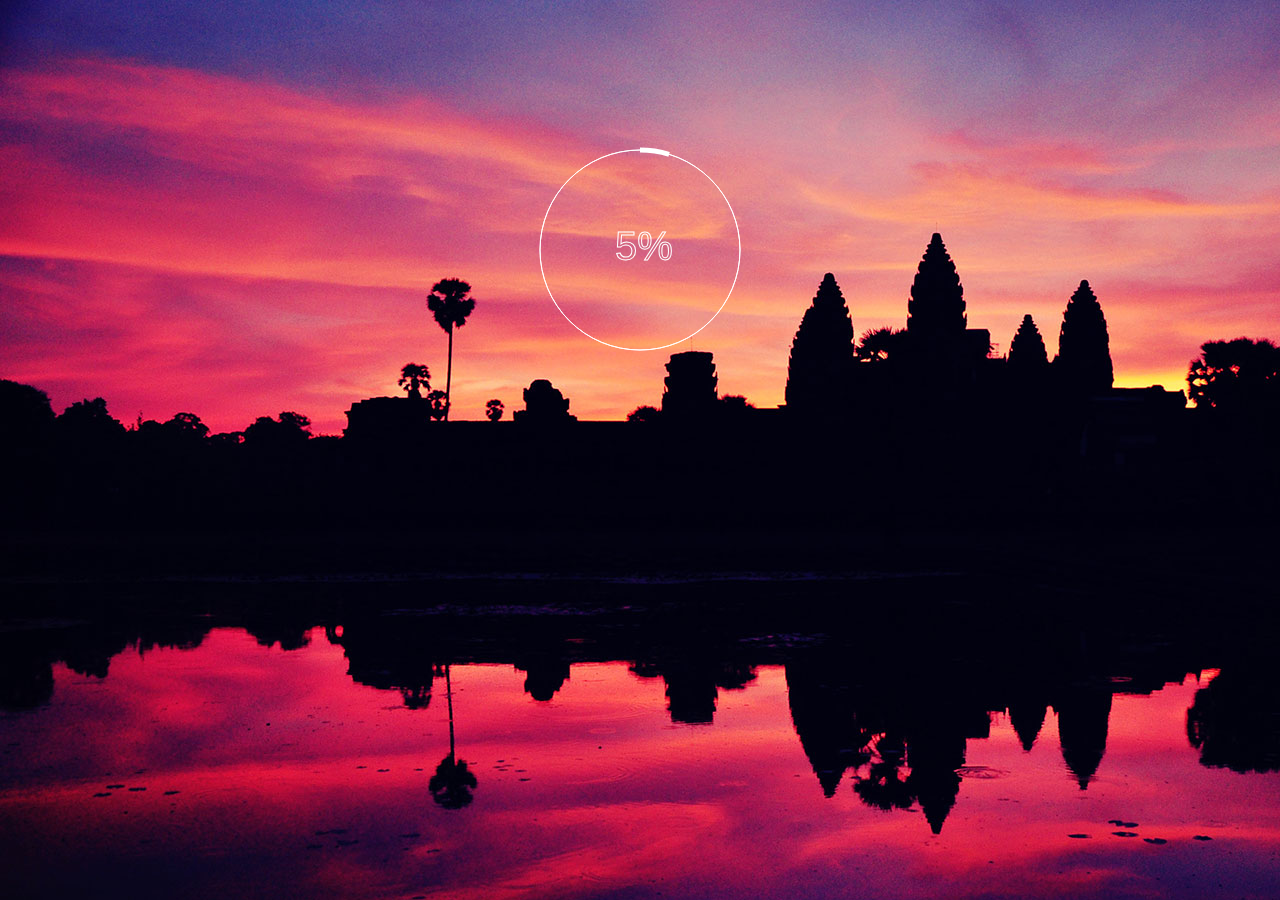
<file: canvas首页导航/index.html>
<!DOCTYPE html>
<html>
<head>
	<meta charset="UTF-8">
	<title></title>
	<link rel="stylesheet" type="text/css" href="css/reset.css"/>
	<link rel="stylesheet" type="text/css" href="css/index.css"/>
	
</head>
<body>
	<section id="load">
		<img src="img/118.jpg" alt="bg" />
		<canvas id="canvas_load" width="300" height="500"></canvas>
	</section>
	<section id="wrap">
		<header class="r">
			<div class='menu'>
				<i></i>
				<i></i>
				<i></i>
			</div>
		</header>
		<div class="nav">
			<ul>
				<li>
					<h3>home</h3>
					<a href="#">
						<img src="img/17.jpg" alt="" />
						
					</a>
					<h4>首 页</h4>
				</li>
				<li>
					<h3>home</h3>
					<a href="#">
						<img src="img/17.jpg" alt="" />
						
					</a>
					<h4>首页</h4>
				</li>
				<li>
					<h3>home</h3>
					<a href="#">
						<img src="img/17.jpg" alt="" />
						
					</a>
					<h4>首页</h4>
				</li>
				<li>
					<h3>home</h3>
					<a href="#">
						<img src="img/17.jpg" alt="" />
						
					</a>
					<h4>首页</h4>
				</li>
				<li>
					<h3>home</h3>
					<a href="#">
						<img src="img/17.jpg" alt="" />
						
					</a>
					<h4>首页</h4>
				</li>
			</ul>
		</div>
		<div class="area">
			<div class="canvas_area">
				<canvas id="canvas"></canvas>
			</div>
			<div id= "btn_area">
				<a href="#" title="topics"><span></span></a>
				<a href="#" title="contact"><span></span></a>
				<a href="#" title="jopics"><span></span></a>
				<a href="#" title="home" id="home"><i></i><span></span></a>
				<a href="#" title="learn" id="learn"><i></i><span></span></a>
			</div>
			<div class="dateTime">
				<div class="clearfix">
					<div><img src="img/num0.png" alt="" class="time"/></div>
					<div><img src="img/num0.png" alt="" class="time"/></div>
					<div><img src="img/num10.png" alt="" /></div>
					<div><img src="img/num0.png" alt="" class="time"/></div>
					<div><img src="img/num0.png" alt="" class="time"/></div>
					<div><img src="img/num10.png" alt="" /></div>
					<div><img src="img/num0.png" alt="" class="time"/></div>
					<div><img src="img/num0.png" alt="" class="time"/></div>
				</div>
			</div>
		</div>
		
	</section>
</body>
<script src="index.js"></script>
<script>
	var wrap= document.getElementById('wrap');
		var div_r= wrap.children[0];
		var menu=div_r.querySelector('.menu');
		var nav = wrap.children[1];
		var flag= false;
		menu.onclick= function(){
			div_r.className+=' act';
			nav.style.display='block';
			if(flag){
				div_r.className='r';
				var lis = nav.getElementsByTagName('li');
				for(var i=0;i<lis.length;i++){
					lis[i].style.top="-600px";
				}
				nav.style.display='none';
				
			}else{
				setTimeout(function(){
					var lis = nav.getElementsByTagName('li');
					for(var i=0;i<lis.length;i++){
						lis[i].style.top=0;
					}
				},20);
			}
			flag=!flag;
		}
		
		var dateTime = document.querySelector('.dateTime');
	
		getTime();
		setInterval(function(){
			getTime();
		},1000)
		function getTime(){
			var t = new Date();
			var times= dateTime.querySelectorAll('.time');
			var hou= t.getHours(),
				minutes = t.getMinutes(),
				sec = t.getSeconds();
			var str = toDB(hou).toString() + toDB(minutes).toString() + toDB(sec).toString();
			console.log(str);
			for(var i=0;i<times.length;i++){
				times[i].src="img/num"+str[i]+".png";
			}
		}
		function toDB(x){
			return x<10?'0'+x:''+x;
		}
</script>
</html>
</file>
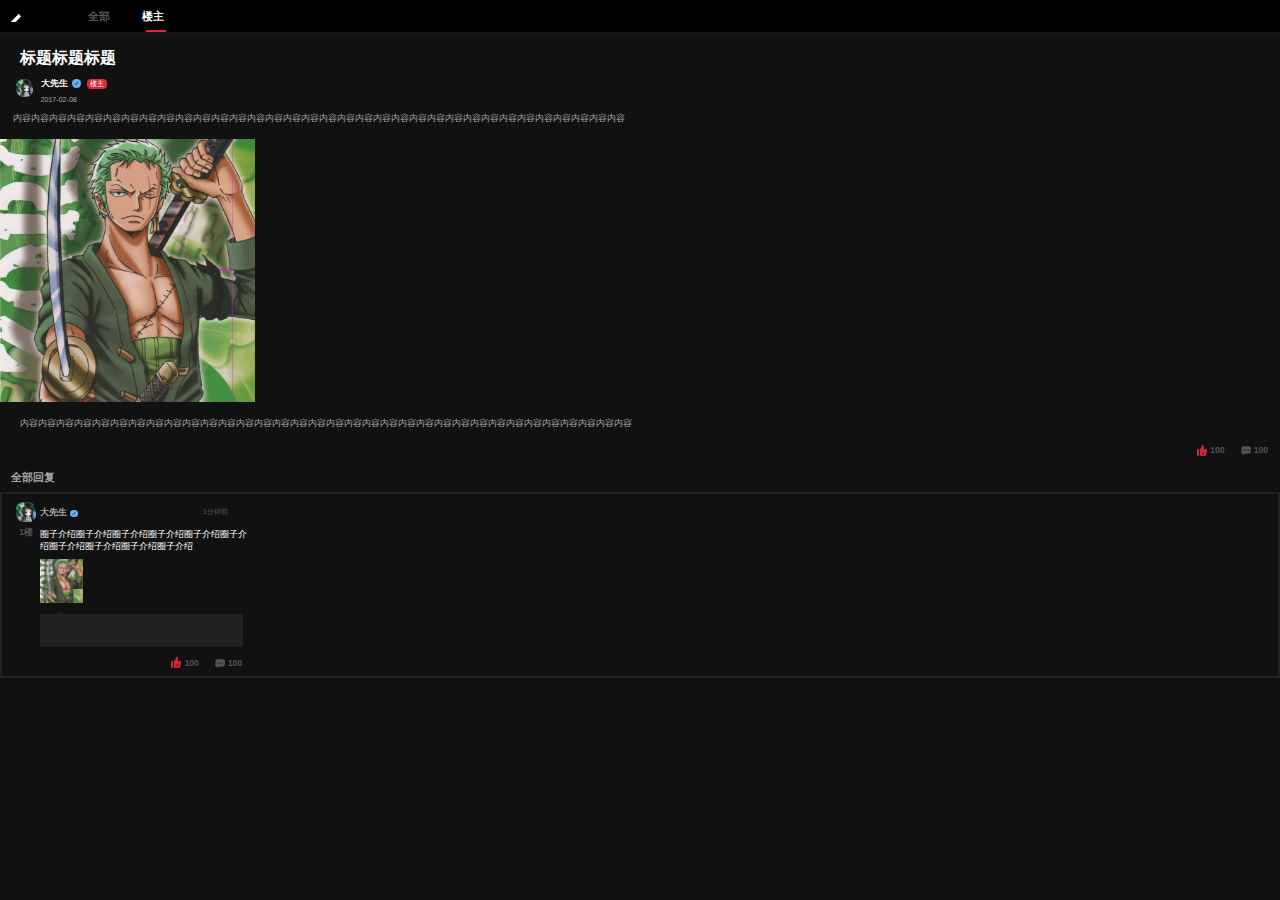
<file: H5-移动端/index.html>
<!DOCTYPE html>
<html>
<head>
	<meta charset="utf-8" />
	<meta name="viewport" content="width=device-width,user-scalable=no"/>	
	<title></title>
	<link rel="stylesheet" type="text/css" href="css/reset.css"/>
	<link rel="stylesheet" type="text/css" href="css/index.css"/>
	<script>
		(function(){
			window.onresize = function(){
				var html = document.documentElement;
				var hWidth = html.getBoundingClientRect().width;
				html.style.fontSize = hWidth/16 +'px';
			}
			
			//720px--> 1rem =45px;
		})()
	</script>
</head>
<body>
	<header id="header">
		<span id="btn"></span>
		<div class="til">
			<h2 class="all">全部<i ></i></h2>
			<h2>楼主<i class="active"></i></h2>
		</div>	
	</header>
	<section id="title">
		<h2>标题标题标题</h2>
	</section>
	<section id="wrap">
		<div class="person">
			<img src="img/pro.jpg"/>
			<div class="info">
				<div>
					<h4>大先生</h4>
					<span class="gender">♂</span>
					<span class="level">楼主</span>
				</div>
				<time>2017-02-08</time>
			</div>
		</div>
		<p class="txt_1">
			内容内容内容内容内容内容内容内容内容内容内容内容内容内容内容内容内容内容内容内容内容内容内容内容内容内容内容内容内容内容内容内容内容内容
		</p>
		<div class="pic">
			<img src="img/j1.jpg"/>
		</div>
		<p class="txt_2">
			内容内容内容内容内容内容内容内容内容内容内容内容内容内容内容内容内容内容内容内容内容内容内容内容内容内容内容内容内容内容内容内容内容内容
		</p>
		<div class="zan_mes">
			<div class="zan">
				<span></span>
				<strong>100</strong>
			</div>
			<div class="mes">
				<span></span>
				<strong>100</strong>
			</div>
		</div>
	</section>
	<section id="message">
		<h2>全部回复</h2>
		<ul>
			<li>
				<div class="left">
					<img src="img/pro.jpg"/>
					<h4>1楼</h4>
				</div>
				<div class="right">
					<div class="right_por">
						<h4>大先生</h4>
						<span class="gender">♂</span>
						<i>1分钟前</i>
					</div>
					<p>圈子介绍圈子介绍圈子介绍圈子介绍圈子介绍圈子介绍圈子介绍圈子介绍圈子介绍圈子介绍</p>
					<img src="img/j1.jpg"/>
					<div class="mess_input">
						<span class="inp"></span>
						<input type="text" name="" class="texts" />
					</div>
					<div class="zan_mes">
						<div class="zan">
							<span></span>
							<strong>100</strong>
						</div>
						<div class="mes">
							<span></span>
							<strong>100</strong>
						</div>
					</div>
				</div>
			</li>
		</ul>
	</section>
</body>
</html>
</file>
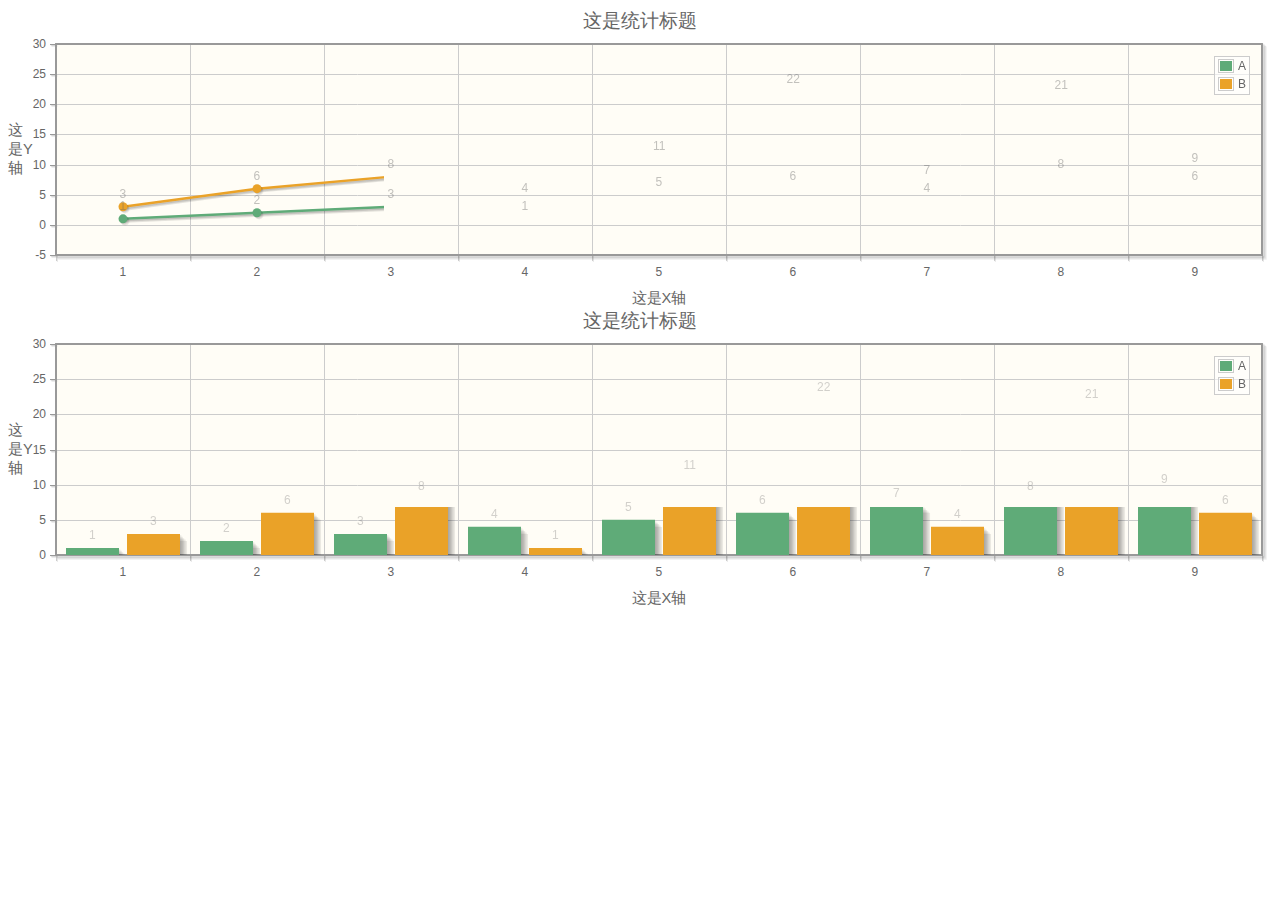
<file: html5-line-and-column-chart/index.html>
<!DOCTYPE html PUBLIC "-//W3C//DTD XHTML 1.0 Transitional//EN" "http://www.w3.org/TR/xhtml1/DTD/xhtml1-transitional.dtd">
<html xmlns="http://www.w3.org/1999/xhtml">
<head>
<meta http-equiv="Content-Type" content="text/html; charset=UTF-8">
<meta http-equiv="X-UA-Compatible" content="IE=edge">
<title>HTML5 Canvas折线图表和柱形图表DEMO演示</title>

<script type="text/javascript" src="jQuery.js"></script>
<script type="text/javascript" src="jqplot.js"></script>


</head>
<body>

	<div id="chart1"></div>

<div style="text-align:center;clear:both;">

</div>

	<div id="chart2"></div>

	<script type="text/javascript">

	var data = [[1,2,3,4,5,6,7,8,9],[3,6,8,1,11,22,4,21,6]];
	var data_max = 30; //Y轴最大刻度
	var line_title = ["A","B"]; //曲线名称
	var y_label = "这是Y轴"; //Y轴标题
	var x_label = "这是X轴"; //X轴标题
	var x = [1,2,3,4,5,6,7,8,9]; //定义X轴刻度值
	var title = "这是标题"; //统计图标标题
	j.jqplot.diagram.base("chart1", data, line_title, "这是统计标题", x, x_label, y_label, data_max, 1);
	j.jqplot.diagram.base("chart2", data, line_title, "这是统计标题", x, x_label, y_label, data_max, 2);

</script>
</body>
</html>
</file>
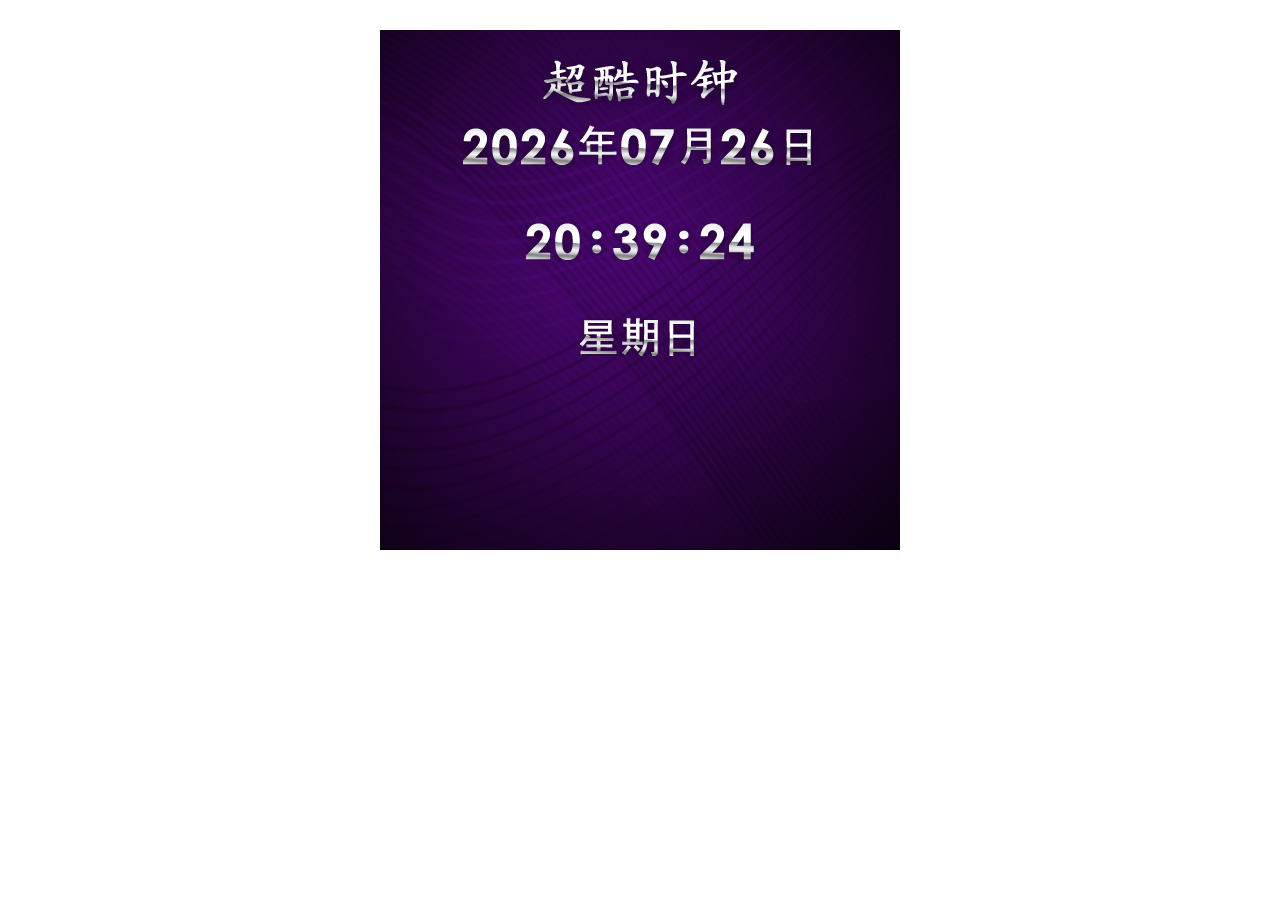
<file: 时钟/index.html>
<!DOCTYPE html>
<html>
	<head>
		<meta charset="UTF-8">
		<title></title>
		<style type="text/css">
			body{
				margin: 0;
			}
			ul,li{
				margin: 0;
				padding: 0;
				list-style: none;
			}
			.clearFix{
				content: "";
				display: block;
				clear: both;
			}
			#wrap {
				width: 500px;
				height: 500px;
				margin: 30px auto;
				background: url(images/bg.png) no-repeat;
				padding: 10px;
			}
			#box{
				width: 500px;
				height: 500px;
				text-align: center;
				
			}
			#title{
				display: block;
				margin: 20px auto;
			}
		</style>
	</head>
	<body>
		<section id="wrap">
			<div id="box">
				<img src="images/title.png" id="title"/>
				<img src="images/0.png" class="time"/>
				<img src="images/0.png" class="time"/>
				<img src="images/0.png" class="time"/>
				<img src="images/0.png" class="time"/>
				<img src="images/year.png" />
				<img src="images/0.png" class="time"/>
				<img src="images/9.png" class="time"/>
				<img src="images/month.png" />
				<img src="images/2.png" class="time"/>
				<img src="images/9.png" class="time"/>
				<img src="images/seven.png" />
				<br />
				<br />
				<br />
				<br />
				<img src="images/1.png" class="time"/>
				<img src="images/5.png" class="time"/>
				<img src="images/sign.png" />
				<img src="images/2.png" class="time"/>
				<img src="images/9.png" class="time"/>
				<img src="images/sign.png" />
				<img src="images/0.png" class="time"/>
				<img src="images/0.png" class="time"/>
				<br />
				<br />
				<br />
				<br />
				<img src="images/week.png" />
				<img src="images/one.png" class="time" />
			</div>
		</section>
	</body>
	<script type="text/javascript">
		getDate1();
		setInterval(getDate1,1000);
		function getDate1(){
			var date = new Date();
			var year= date.getFullYear().toString();
			var month= toDB(date.getMonth()+1);
			var date1=toDB(date.getDate());
			var hours= toDB(date.getHours());
			var minutes=toDB(date.getMinutes());
			var seconds=toDB(date.getSeconds());
			var day=date.getDay();
			var week=['seven','one','two','three','four','five','six'];
			var imgs=document.getElementsByClassName('time');
			var str=year+month+date1+hours+minutes+seconds;
			imgs[imgs.length-1].src='images/'+week[day]+'.png';
			for(var i=0;i<imgs.length-1;i++){
				imgs[i].src='images/'+str.charAt(i)+'.png';
			}
		}
		function toDB(x){
			return x<10?'0'+x:''+x;
		}
	</script>
</html>
</file>
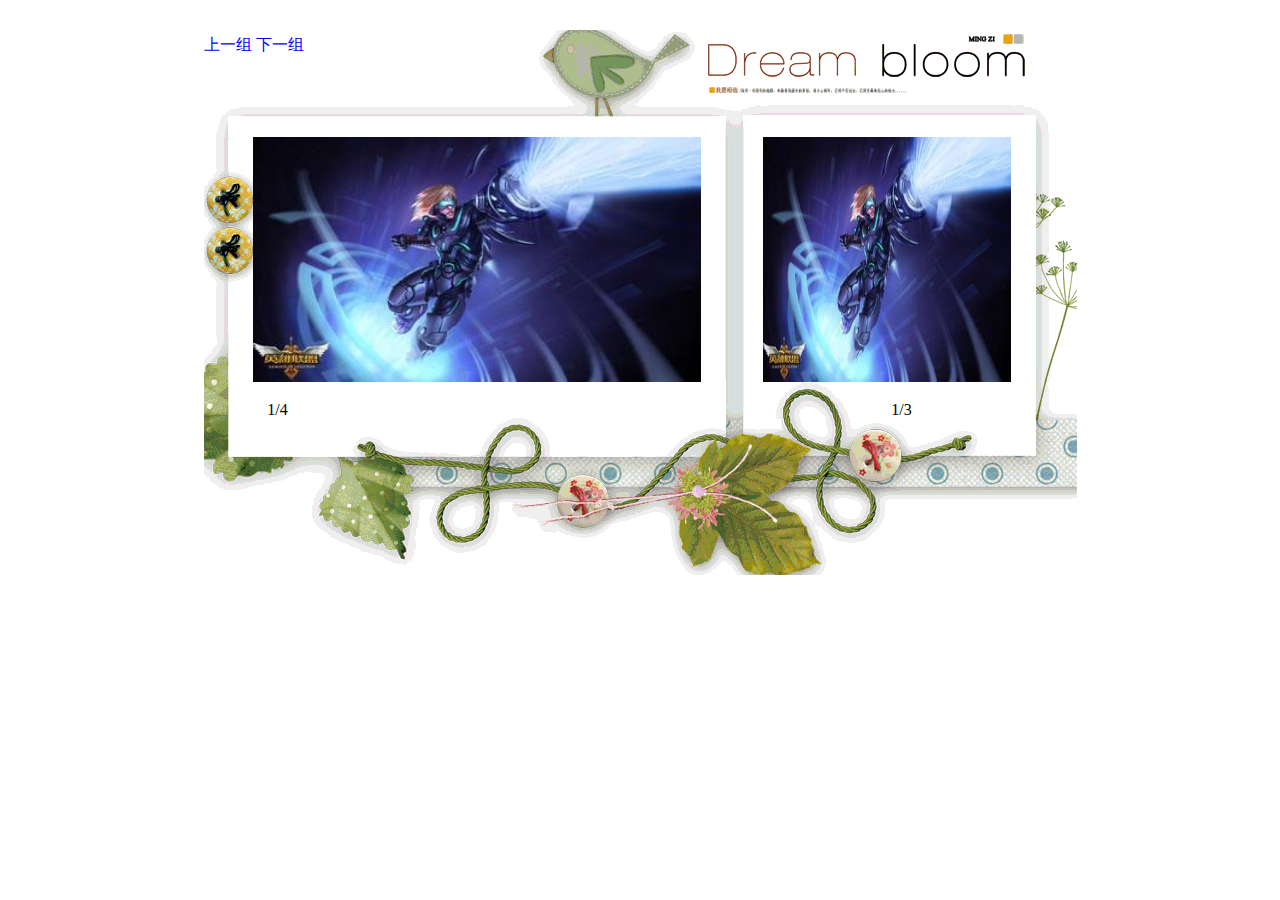
<file: 相框/index.html>
<!DOCTYPE html>
<html>
	<head>
		<meta charset="UTF-8">
		<title></title>
		<style>
			body{
				margin: 0;
				font: 16px/30px "微软雅黑";
				color: #000;
			}
			a{
				text-decoration: none;
				
			}
			#wrap{
				position: relative;
				width: 873px;
				height: 545px;
				background: url(img/bg.gif);
				margin: 30px auto;
			}
			#leftPic{
				position: absolute;
				top:107px;
				left: 49px;
				width: 448px;
				height: 245px;
			}
			
			#rightPic{
				position: absolute;
				top:107px;
				left: 559px;
				width: 248px;
				height: 245px;
			}
			
			span{
				width: 50px;
				height: 30px;
				text-align: center;
			}
			#leftNum{
				position: absolute;
				bottom: 150px;
				left: 49px;
			}
			#rightNum{
				position: absolute;
				bottom: 150px;
				right: 150px;
			}
		</style>
		<script type="text/javascript">
			window.onload= function(){
				var wrap=document.getElementById('wrap');
				var btns=document.getElementsByTagName('a');
				var leftPic=document.getElementById('leftPic');
				var rightPic=document.getElementById('rightPic');
				var leftNum=document.getElementById('leftNum');
				var rightNum=document.getElementById('rightNum');
				var picsL=['img/1.jpg','img/2.jpg','img/3.jpg','img/4.jpg'];
				var picsR=['img/1.jpg','img/2.jpg','img/3.jpg'];
				var i=0;
				var j=0;
				init();
				//初始化
				function init(){
					leftPic.src=picsL[i];
					leftNum.innerHTML=(i+1)+'/'+picsL.length;
					rightPic.src=picsR[j];
					rightNum.innerHTML=(j+1)+'/'+picsR.length;	
				}
				//左边图片单张切换
				function toLeft(){
					i++;
					if(i>picsL.length-1){
						i=0;
					}
					init();
				}
				function toLeftL(){
					i--;
					if(i<0){
						i=picsL.length-1;
					}
					init();
				}
				//右边图片单张切换
				function toRight(){
					j++;
					if(j>picsR.length-1){
						j=0;
					}
					init();
				}
				function toRightR(){
					j--;
					if(j<0){
						j=picsR.length-1;
					}
					init();
				}
				leftPic.onclick=toLeft;
				rightPic.onclick=toRight;
				btns[1].onclick=function(){
					toLeft();
					toRight();
					init();
				};
				btns[0].onclick =function(){
					toLeftL();
					toRightR();
					init();
				};
			};
		</script>
	</head>
	<body>
		<div id="wrap">
			<a href="javascript:;">上一组</a>
			<a href="javascript:;">下一组</a>
			<img src="" id="leftPic">
			<span id="leftNum"></span>
			<img src="img/1.jpg" id="rightPic">
			<span id="rightNum"></span>
			
		</div>
	</body>
</html>
</file>
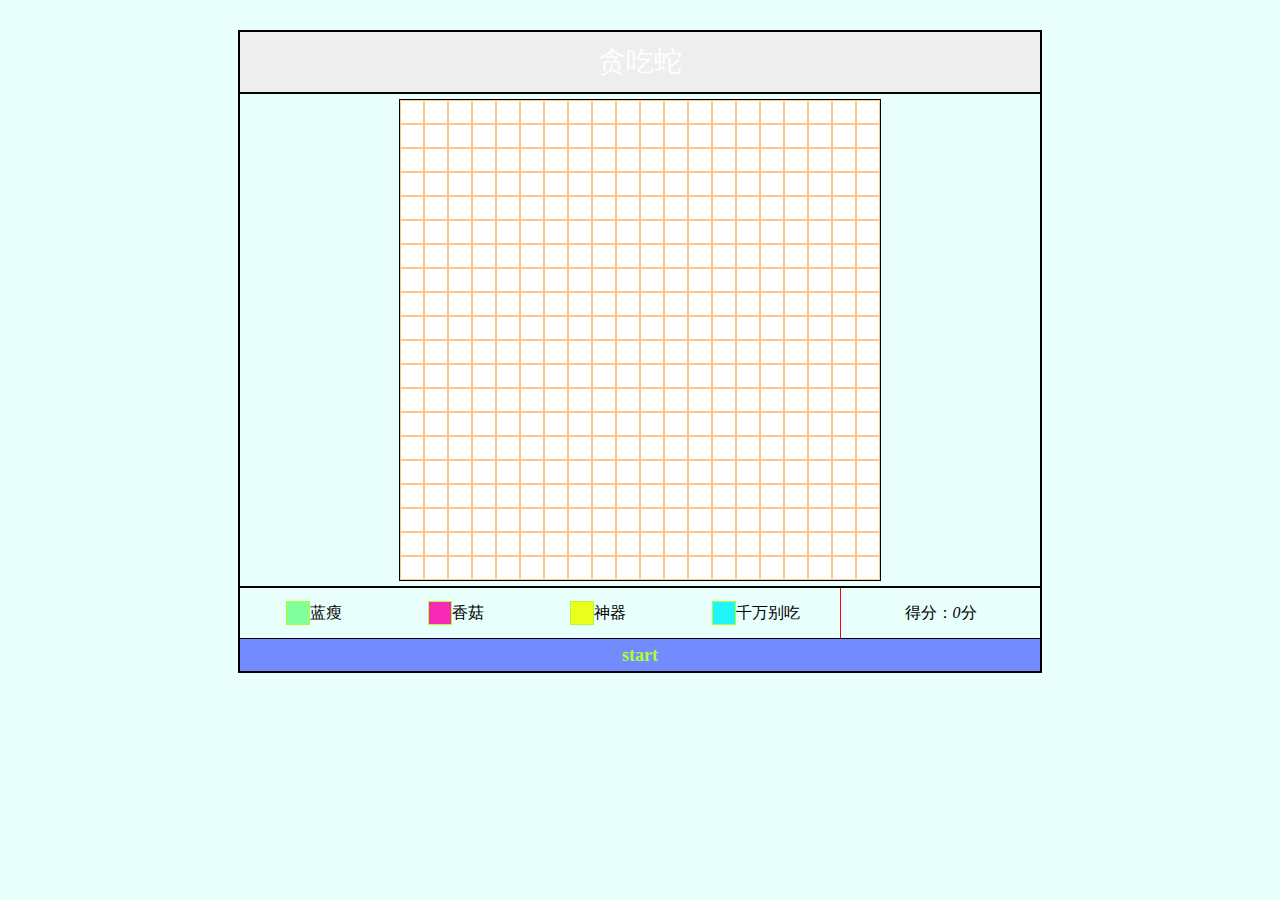
<file: 贪吃蛇/index.html>
<!DOCTYPE html>
<html>
	<head>
		<meta charset="utf-8" />
		<title></title>
		<style type="text/css">
			body{
				margin: 0;
				font:16px/30px "微软雅黑";
				background: #e8fffb;
			}
			h2{
				margin: 0;
			}
			#snake{
				margin: 30px auto;
				width: 800px;
				border: 2px solid #000;
			}
			#info{
				height: 60px;
				border-bottom: 2px solid #000;
				background: #eee;
			}
			#info h2{
				text-align: center;
				font: 28px/60px "微软雅黑";
				color: #fefefe;
			}
			#map{
				padding: 5px 0;
				border-bottom: 2px solid #000;
			}
			#map table{
				margin: 0 auto;
				border: 1px solid #000;
			}
			#map table td{
				background: #fff;
				width: 22px;
				height: 22px;
				border: 1px solid #fec489;
			}
			
			#map table td.snake{
				background: #728cff;
			}
			#map table td.food{
				background: #81ff9c;
			}
			#map table td.block{
				background: #f72ab5;
			}
			#map table td.skate{
				background: #ebff1d;
			}
			#map table td.break{
				background: #20f5fb;
			}
			
			#help{
				height: 50px;
				display: flex;
			}
			.left{
				width: 75%;
				display: flex;
				border-right: 1px solid red;
				justify-content: space-around;
				align-items: center;
			}
			.right{
				flex: 1;
				display: flex;
				justify-content: space-around;
				align-items: center;
			}
			.left div{
				height: 50px;
				display: flex;
				align-items: center;
			}
			.left div span{
				width: 22px;
				height: 22px;
				display: inline-block;
				border: 1px solid greenyellow;
				background: blue;
				margin-left: 5px;
			}
			input{
				width: 100%;
				background: #728CFF;
				font: bold 18px/30px "微软雅黑";
				color: #ADFF2F;
				border: none;
				border-top:  1px solid #000;
				display: block;
			}
		</style>
	</head>
	<body>
		<div id="snake">
			<header id="info">
				<h2>贪吃蛇</h2>
			</header>
			<section id="map">
				
			</section>
			<footer id="help">
				<div class="left">
					<div><span></span>蓝瘦</div>
					<div><span></span>香菇</div>
					<div><span></span>神器</div>
					<div><span></span>千万别吃</div>
				</div>
				<div class="right">
					<span>得分：<i id="score">0</i>分</span>
				</div>
			</footer>
			<input type="button" name="start" id="start" value="start" />
		</div>
		<script type="text/javascript">
			(function(){
				var colors=['#81ff9c','#f72ab5','#ebff1d','#20f5fb'];
				var spans= document.querySelectorAll('.left span');
				//spans=[...spans];//把类数组转换为数组；
				spans=Array.from(spans);
				spans.forEach((item,i)=>{
					item.style.background=colors[i];
				});
			})()
		</script>
		<script src="js/snake.js" type="text/javascript" charset="utf-8"></script>
	</body>
</html>
</file>
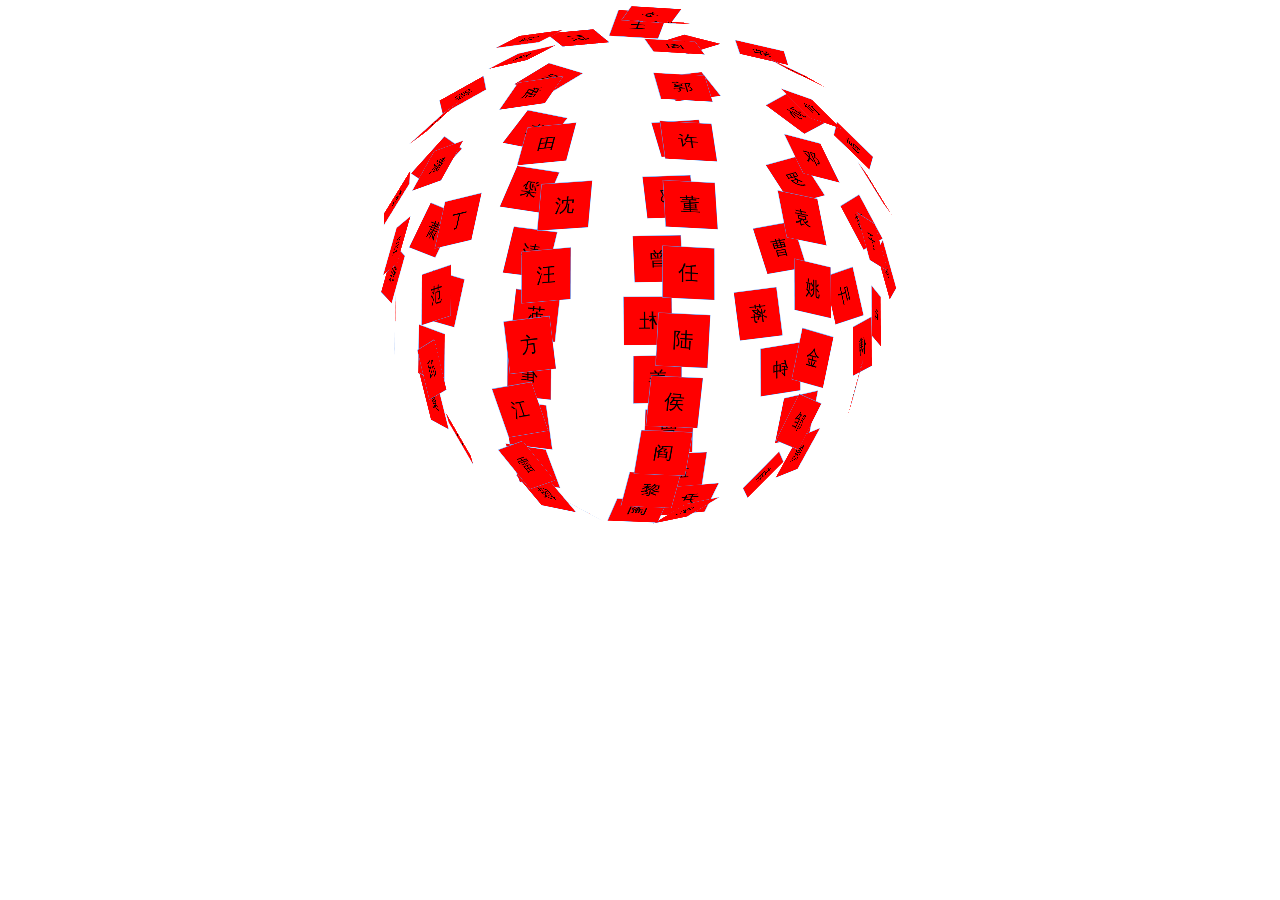
<file: 百家姓.html>
<!DOCTYPE html>
<html>
	<head>
		<meta charset="UTF-8">
		<title></title>
		<style type="text/css">
			body{
				margin: 0;
			}
			ul{
				list-style: none;
				margin: 0;
				padding: 0;
			}
			#sence{
				width: 1366px;
				height: 643px;
				margin: 80px auto;
				transform-style: preserve-3d;
				perspective: 10000px;
				position: relative;
				-webkit-transform: scale(0.5);
				   -moz-transform: scale(0.5);
				    -ms-transform: scale(0.5);
				     -o-transform: scale(0.5);
				        transform: scale(0.5);
			}
			.box{
				width: 100%;
				height: 100%;
				position: relative;
				top: -200px;
				transform-style: preserve-3d;
			}
			.list{
				/*display: flex;*/
				width: 100%;
				height: 100%;
				position: relative;
				transform-style: preserve-3d;
				
				-webkit-transform: translate(340px) ;
				   -moz-transform: translate(340px) ;
				    -ms-transform: translate(340px) ;
				     -o-transform: translate(340px) ;
				        transform: translate(340px) ;
			}
			.list li{
				 position: absolute;
				width: 100px;
				height: 100px;
				line-height: 100px;
				font-size: 40px;
				background: red;
				border: 1px solid #6495ED;
				float: left;
				text-align: center;
			}
		</style>
	</head>
	<body>
		<div id="sence">
			<div class="box">
				<ul class="list">
					
				</ul>
			</div>
		</div>
	</body>
	<script type="text/javascript">
		var arr=[
			'王','李','张','刘','陈','杨','黄','吴','赵','周',
			'徐','孙','马','朱','胡','林','郭','何','高','罗',
			'郑','梁','谢','宋','唐','许','邓','冯','韩','曹',
			'曾','彭','萧','蔡','潘','田','董','袁','于','余',
			'叶','蒋','杜','苏','魏','程','吕','丁','沈','任',
			'姚','卢','傅','钟','姜','崔','谭','廖','范','汪',
			'陆','金','石','戴','贾','韦','夏','邱','方','侯',
			'邹','熊','孟','秦','白','江','阎','薛','尹','段',
			'雷','黎','史','龙','陶','贺','顾','毛','郝','龚',
			'邵','万','钱','严','赖','覃','洪','武','莫','孔'
		];
		//var arrs=[1,3,5,7,9,11,9,7,5,3,1];
		var box = document.querySelector('.box');
		var list = box.querySelector('ul');
		/*-----------------------*/
		var num=0;
		var layer=0//层数
		for(var i=4;i<11;i++){
			num=i*i+(i+1)*(i+1);
			if(num>=arr.length){
				layer= (i-1)*2+1;
				break;
			}
			layer=(i-1)*2+1;
		}
		var wordNum=-1;
		var circleArr=[];
		for(var i=0;i<layer;i++){
			if(i<(layer+1)/2){
				wordNum+=2;
			}else{
				wordNum-=2;
			}
			circleArr.push(wordNum);
		}
		//r与y轴的夹角
		var theta=Math.PI / (circleArr.length-1);
		var phi=0;
		var r=500;
		num=0
		for(var i=0;i<circleArr.length;i++){
			phi=Math.PI*2 /circleArr[i];
			for(var j=0;j<circleArr[i];j++){
				li=document.createElement('li');
				li.innerHTML=arr[num];
				num++;
				drawCir(li,theta,phi,i,j);
				list.appendChild(li);
			}
		}
		var lis= list.children;
		for(var i=0;i<lis.length;i++){
			lis[i].style.transform='translate3D('+lis[i].circleX+'px,'
							+lis[i].circleY+'px,'+lis[i].circleZ+'px) rotateY('
							+lis[i].circlePhi+'rad) rotateX('+lis[i].circleTheta+'rad)';
		}
		var angleX=0;
		setInterval(function(){
			angleX++;
			box.style.transform='rotateX('+angleX+'deg) rotateY('+angleX+'deg)'
		},60)
		function drawCir(obj,theta,phi,i,j){
			obj.circleX= r * Math.sin(theta*i)*Math.sin(phi*j)+200,
			obj.circleY= -r * Math.cos(theta*i)+200,
			obj.circleZ= r * Math.sin(theta*i)*Math.cos(phi*j);
			obj.circlePhi= phi*j ;
			obj.circleTheta= theta*(circleArr.length-i)-Math.PI/2;
		}
	</script>
</html>
</file>
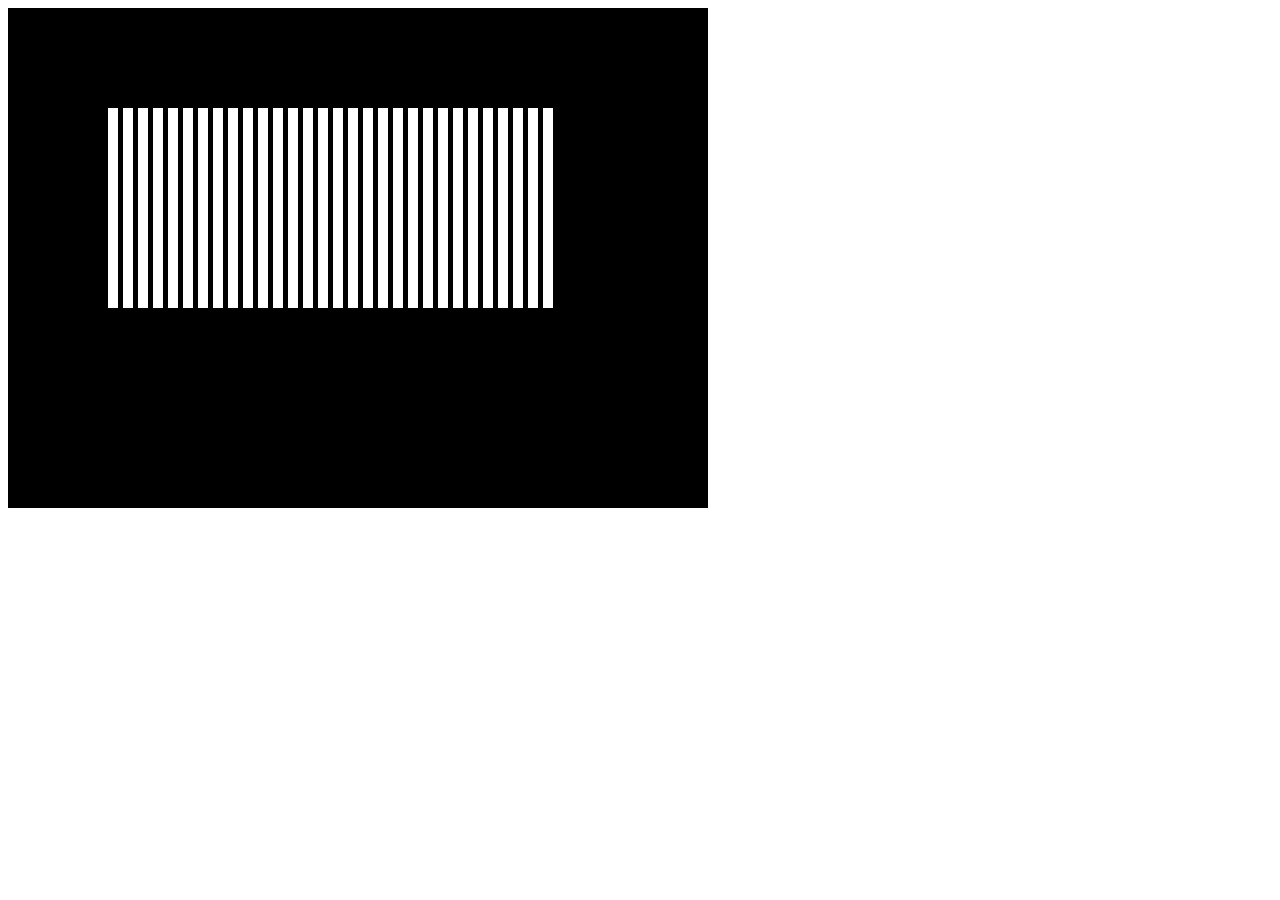
<file: canvas音频资料/3-canvas.html>
<!doctype html>
<html lang="en">
<head>
	<meta charset="UTF-8">
	<title>Document</title>
</head>
<body>
	<canvas width="700" height="500" id="canvas" style="background:black"></canvas>
	<script type="text/javascript">
	var canvas = document.getElementById('canvas');
	var gc = canvas.getContext("2d");

	gc.fillStyle = '#fff';
	
	for(var i=0;i<30;i++){
		gc.fillRect(100+i*15, 100, 10, 200);
	}
	

	</script>
</body>
</html>
</file>
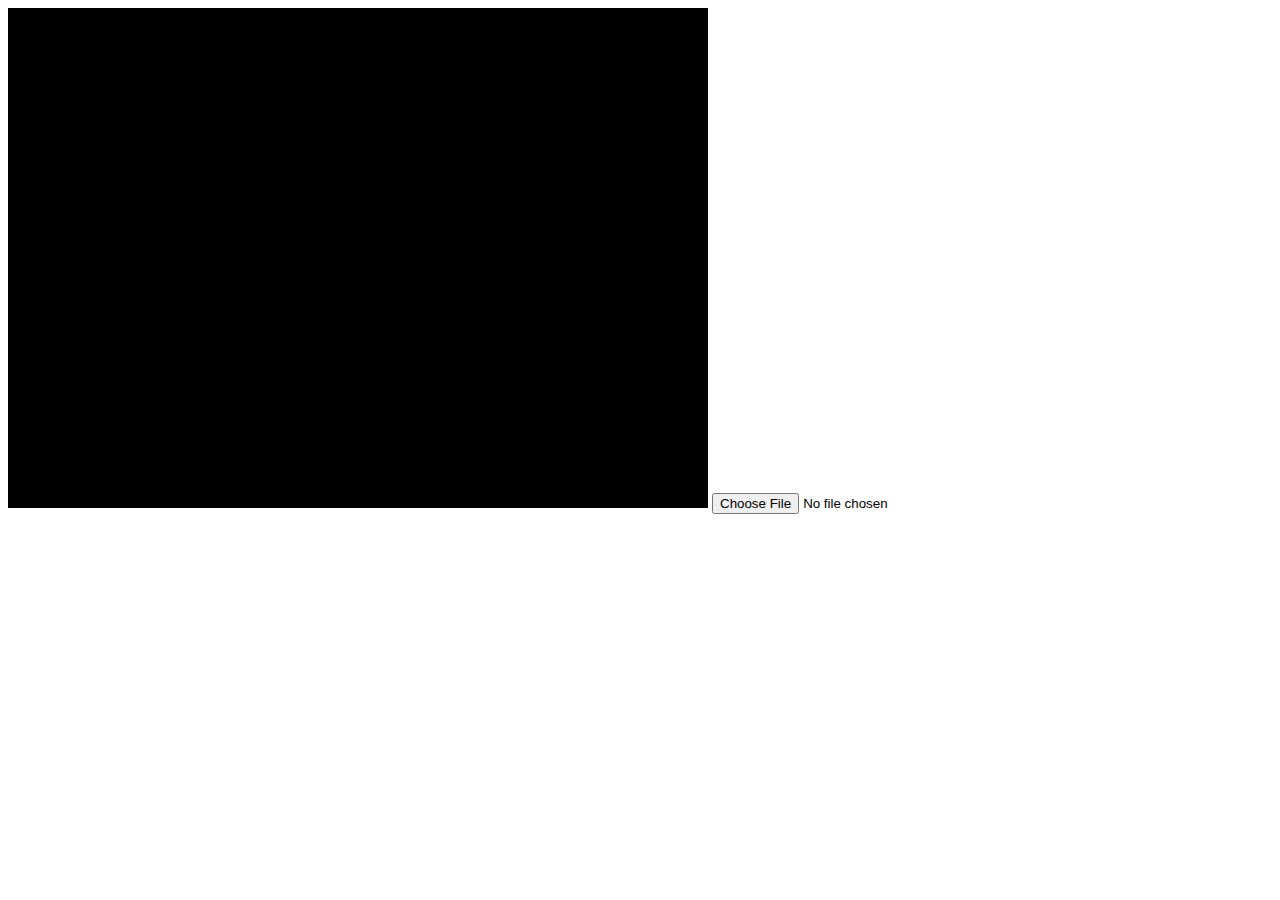
<file: canvas音频资料/4-音频动画.html>
<!doctype html>
<html lang="en">
<head>
	<meta charset="UTF-8">
	<title>Document</title>
</head>
<body>
	<canvas width="700" height="500" id="canvas" style="background:black"></canvas>
	<input type="file"  id="file">
	<script type="text/javascript">
	var f = document.getElementById('file');
	var canvas = document.getElementById('canvas');
	var gc = canvas.getContext("2d");
	var height = canvas.height;
	gc.fillStyle = '#fff';
	f.onchange = function(){
		var file = this.files[0];
		
		var fr = new FileReader();

		fr.onload = function(ev){
			var result = ev.target.result;
			var context = new AudioContext();
			//对音频数据进行解码。
			context.decodeAudioData(
				result,
				function(buffer){//解码成功做的操作。
					//创建音频节点。
					var source = context.createBufferSource();
					//创建频谱解析的节点。
					var analyser = context.createAnalyser(); 
					
					source.connect(analyser);
					//链接播放器节点。
					analyser.connect(context.destination)
					//添加音频数据
					source.buffer = buffer;
					//播放
					source.start(0);
					//创建Uint8Array数组
					var array = new Uint8Array(analyser.frequencyBinCount)
					var len = array.length;
					var arrt=['red','pink','#000','#007D28'];
						(function(){
							//把每段音频频率数据更新入数组。
							analyser.getByteFrequencyData(array);
							//清除画布。
							gc.clearRect(0, 0, 700, 500);
							//绘制长条。
							for(var i=0;i<len;i++){
								
								gc.fillStyle=arrt[Math.mdate*4];
								gc.fillRect(i*3, height - array[i], 2, height)
								
							}
							
							requestAnimationFrame(arguments.callee);
						})();
					
				},
				function(error){//解码失败做的操作。
					console.log(error);
				}
			);
		};

		fr.readAsArrayBuffer(file);
	};

	</script>
</body>
</html>
</file>
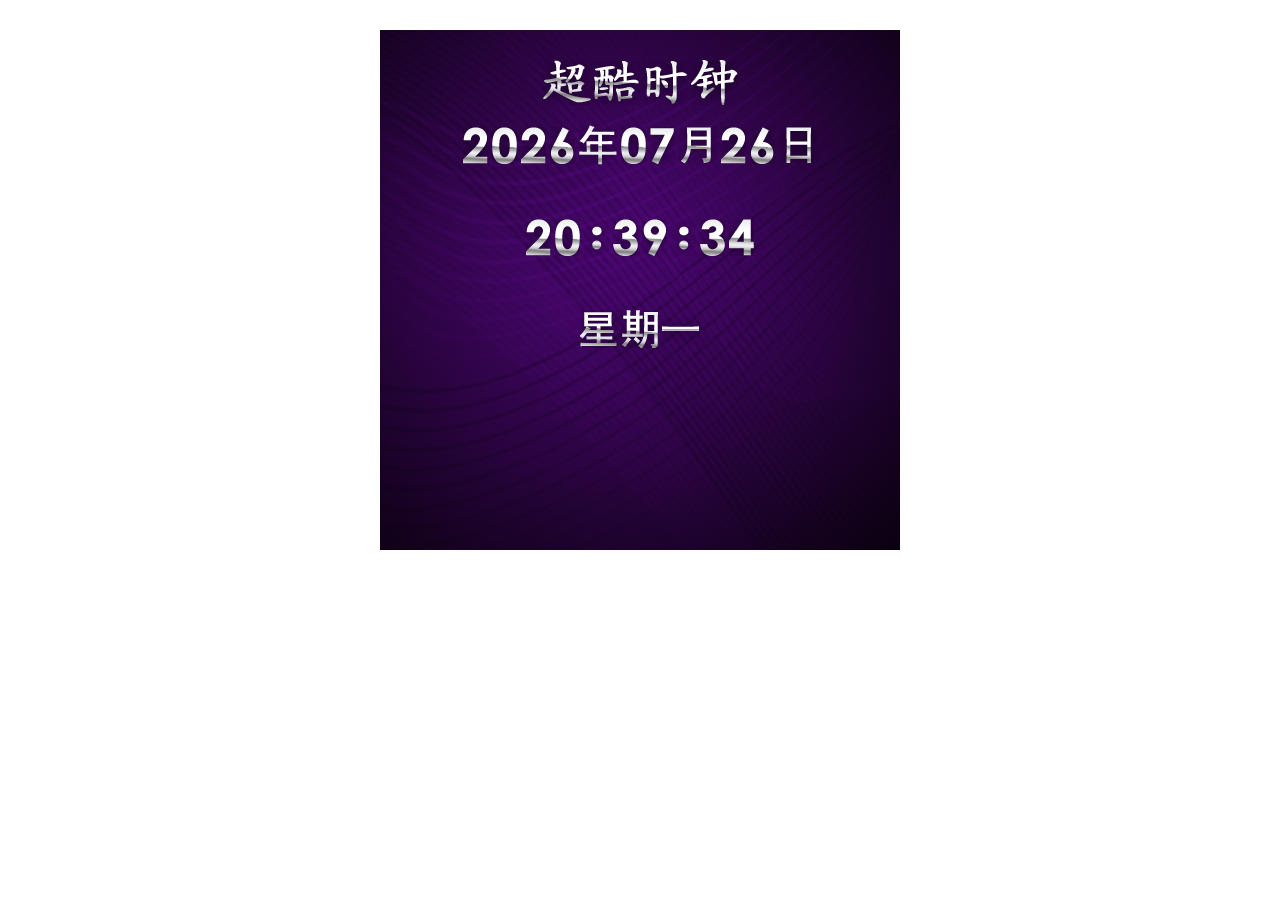
<file: 时钟/3D时钟.html>
<!DOCTYPE html>
<html>
	<head>
		<meta charset="UTF-8">
		<title></title>
		<script type="text/javascript" src="js/miaov.js"></script>
		<style type="text/css">
			body{
				margin: 0;
			}
			ul,li{
				margin: 0;
				padding: 0;
				list-style: none;
			}
			.clearFix{
				content: "";
				display: block;
				clear: both;
			}
			#wrap {
				width: 500px;
				height: 500px;
				margin: 30px auto;
				background: url(images/bg.png) no-repeat;
				padding: 10px;
			}
			#box{
				width: 500px;
				height: 500px;
				text-align: center;
				
			}
			#title{
				display: block;
				margin: 20px auto;
			}
			
			img{
				vertical-align: middle;
			}
			.time{
				width: 25px;
				height: 37px;
			}
		</style>
	</head>
	<body>
		<section id="wrap">
			<div id="box">
				<img src="images/title.png" id="title"/>
				<img src="images/0.png" class="time"/>
				<img src="images/0.png" class="time"/>
				<img src="images/0.png" class="time"/>
				<img src="images/0.png" class="time"/>
				<img src="images/year.png" />
				<img src="images/0.png" class="time"/>
				<img src="images/9.png" class="time"/>
				<img src="images/month.png" />
				<img src="images/2.png" class="time"/>
				<img src="images/9.png" class="time"/>
				<img src="images/seven.png" />
				<br />
				<br />
				<br />
				<br />
				<img src="images/1.png" class="time"/>
				<img src="images/5.png" class="time"/>
				<img src="images/sign.png" />
				<img src="images/2.png" class="time"/>
				<img src="images/9.png" class="time"/>
				<img src="images/sign.png" />
				<img src="images/0.png" class="time"/>
				<img src="images/0.png" class="time"/>
				<br />
				<br />
				<br />
				<br />
				<img src="images/week.png" />
				<img src="images/one.png" class="week" />
			</div>
		</section>
	</body>
	<script type="text/javascript">
		var imgs=document.getElementsByClassName('time');
		function getDate1(){
			var date = new Date();
			var week=['seven','one','two','three','four','five','six'];
			var year= date.getFullYear().toString();
			var month= toDB(date.getMonth()+1);
			var date1=toDB(date.getDate());
			var hours= toDB(date.getHours());
			var minutes=toDB(date.getMinutes());
			var seconds=toDB(date.getSeconds());
			var day=date.getDay();
			imgs[imgs.length-1].src='images/'+week[day]+'.png';
			var str=year+month+date1+hours+minutes+seconds;
			for(var i=0;i<imgs.length;i++){
				imgs[i].now=src[i];
			}
		}
		getDate1();
		setInterval(getDate1,1000);
		function getDate1(){
			var date = new Date();
			var week=['seven','one','two','three','four','five','six'];
			var year= date.getFullYear().toString();
			var month= toDB(date.getMonth()+1);
			var date1=toDB(date.getDate());
			var hours= toDB(date.getHours());
			var minutes=toDB(date.getMinutes());
			var seconds=toDB(date.getSeconds());
			var day=date.getDay();
			imgs[imgs.length-1].src='images/'+week[day]+'.png';
			var str=year+month+date1+hours+minutes+seconds;
			for(var i=0;i<imgs.length;i++){
				toChange(imgs[i],str[i]);
			}
		};
		function toDB(x){
			return x<10?'0'+x:''+x;
		};
		
		function toChange(img,src){
			if(img.now!=src){
				img.now=src;
				mTween(img,{height:0},300,'linear',function(){
				img.src='images/'+src+'.png';
				mTween(img,{height:37},300,'linear')
				});
			}
			
		};
	</script>
</html>
</file>
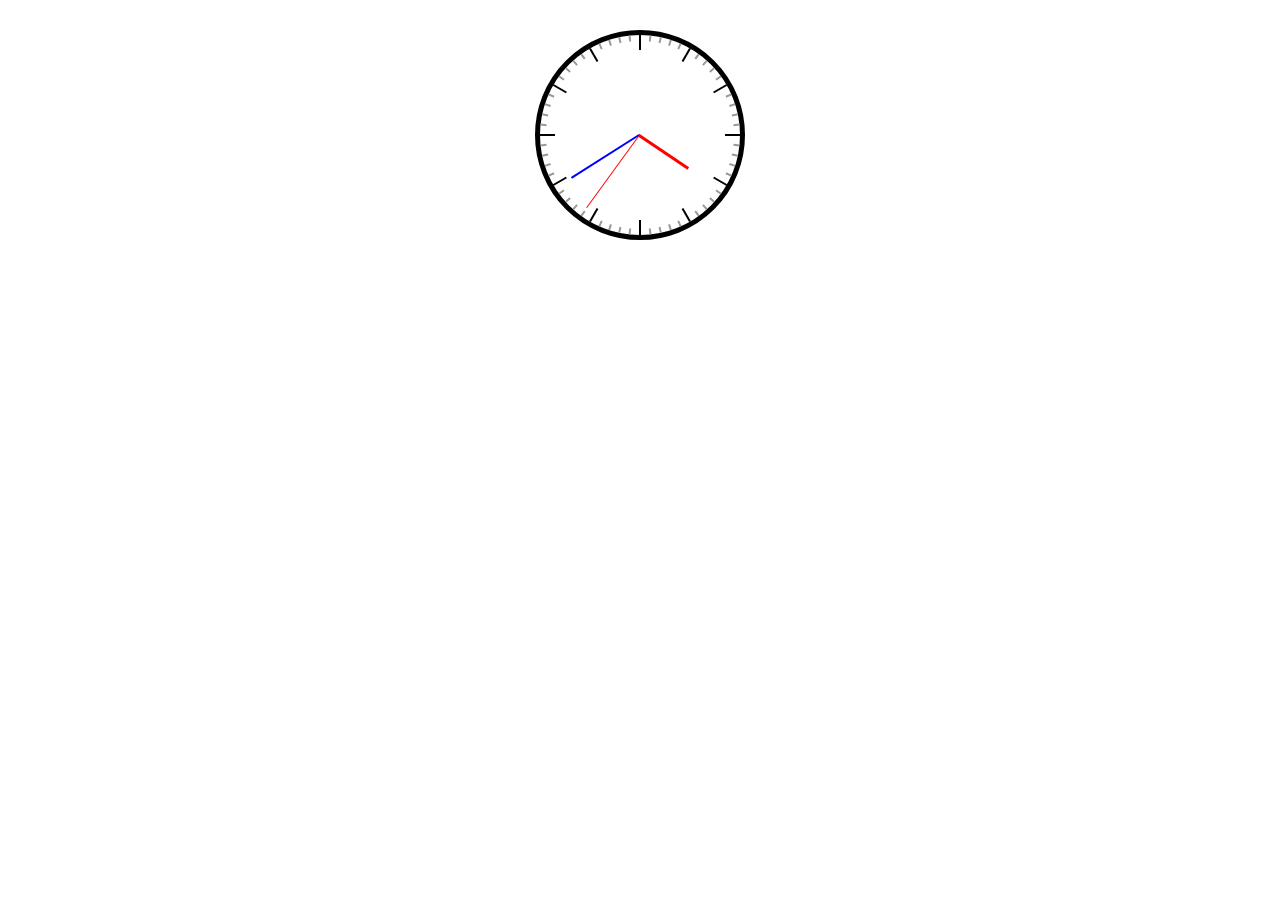
<file: 时钟/表盘.html>
<!DOCTYPE html>
<html>
	<head>
		<meta charset="UTF-8">
		<title></title>
		<style type="text/css">
		#box{
			width:200px ;
			height: 200px;
			border: 5px solid #000;
			border-radius: 50%;
			margin: 30px auto;
			position: relative;
		}
		#list{
			margin: 0;
			padding: 0;
			list-style: none;
			width: 200px;
			height: 200px;
			position: relative;
		}
		#list li{
			position: absolute;
			left:99px;
			top: 0;
			width:2px;
			height: 6px;
			background:#999;
			-webkit-transform-origin: center 100px;
			transform-origin: center 100px;
		}
		#list li:nth-of-type(5n+1){
			height: 15px;
			background:#000;
		}
		#hours{
			width: 3px;
			height: 60px;
			background: red;
			position: absolute;
			left: 97px;
			top: 40px;
			transform-origin: bottom;
		}
		#minutes{
			width: 2px;
			height: 80px;
			background: blue;
			position: absolute;
			left: 98px;
			top: 20px;
			transform-origin: bottom;
		}
		#seconds{
			width: 1px;
			height: 90px;
			background: red;
			position: absolute;
			left: 99px;
			top: 10px;
			transform-origin: bottom;
		}
		</style>
	</head>
	
	<body>
		<div id="box">
			<ul id="list">
			</ul>
			<div id="hours"></div>
			<div id="minutes"></div>
			<div id="seconds"></div>
		</div>
	</body>
	<script type="text/javascript">
		var list=document.getElementById('list');
		var li='';
		for (var i=0;i<60;i++){
			li+='<li style="transform:rotate('+i*6+'deg)"></li>';
		}
		list.innerHTML=li;
		setTime();
		setInterval(setTime,1000);
		function setTime(){
			var date = new Date();
			var secondsDeg = date.getSeconds();//获取秒数
			var minutesDeg = date.getMinutes()+secondsDeg/60;//分针
			var hoursDeg = date.getHours()+minutesDeg/60;
			var hours= document.getElementById('hours');
			var minutes = document.getElementById('minutes');
			var seconds = document.getElementById('seconds');
			seconds.style.transform = "rotate("+secondsDeg*6+"deg)";
			minutes.style.transform = "rotate("+minutesDeg*6+"deg)";
			hours.style.transform = "rotate("+hoursDeg*6+"deg)";
		}
		
	</script>
</html>
</file>
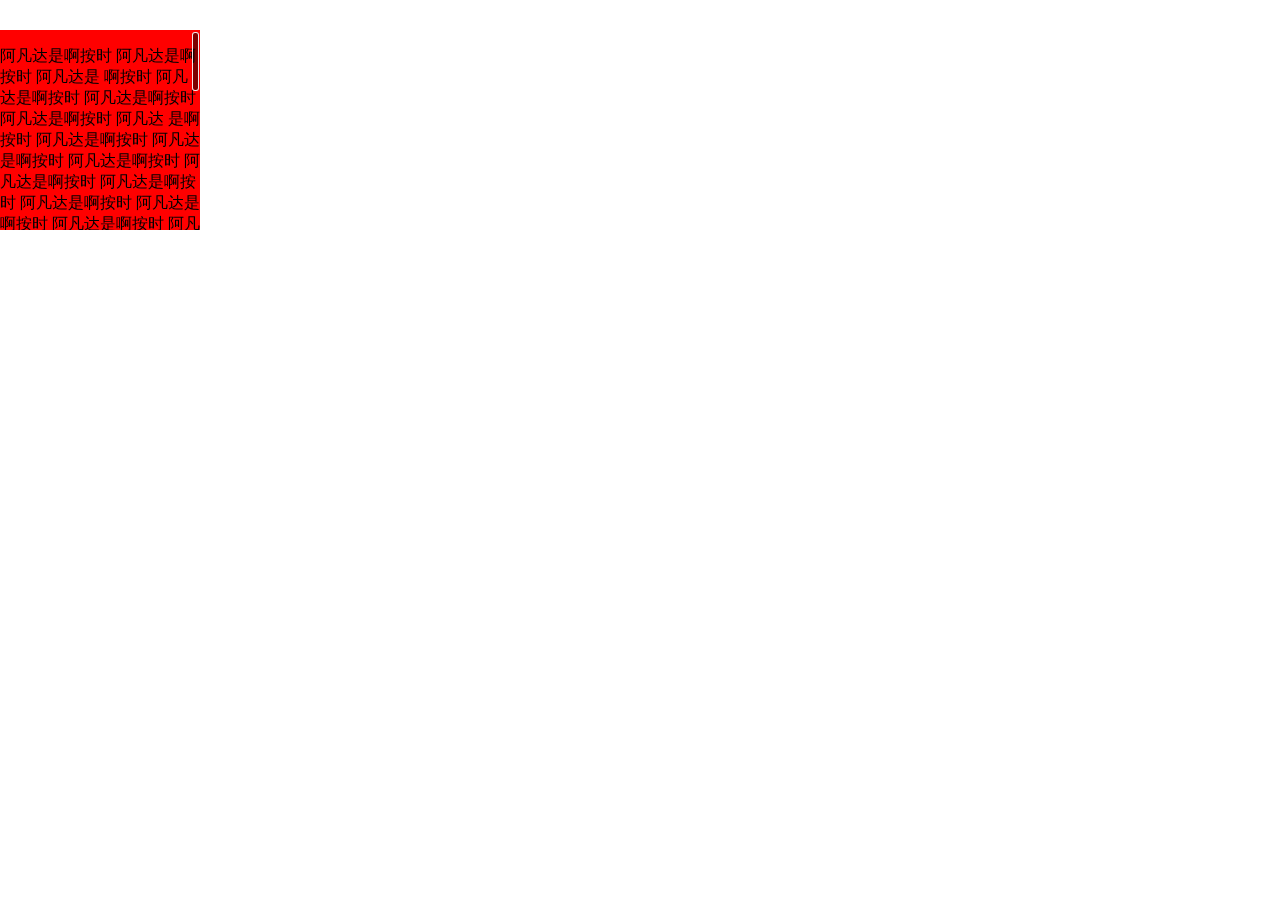
<file: 滚动条插件/new_file.html>
<!DOCTYPE html>
<html>
	<head>
		<meta charset="UTF-8">
		<title></title>
		<style>
			body{
				margin: 0;
			}
			#box{
				margin: 30px auto;
				width:200px;
				height:200px;
				background: red;
				overflow: hidden;
				position: absolute;
				top:0;
				left:0;
			}
			
		</style>
	</head>
	<script src="js/iscroll.js"></script>
	<body>
		<div id="box">
			<p>阿凡达是啊按时 阿凡达是啊按时 阿凡达是
			啊按时 阿凡达是啊按时 阿凡达是啊按时 阿凡达是啊按时 阿凡达
			是啊按时 阿凡达是啊按时 阿凡达是啊按时 阿凡达是啊按时 阿凡达是啊按时
			 阿凡达是啊按时 阿凡达是啊按时 阿凡达是啊按时 阿凡达是啊按时 阿凡达是啊按时 阿’
			 凡达是啊按时 阿凡达是啊按时 阿凡达是啊按时 阿凡达是啊按时 阿凡达是啊按时 
			 阿凡达是啊按时 阿凡达是啊按时 阿凡达是啊按时 阿凡达是啊按时 阿凡达是啊按
			 时 阿凡达是啊按时 阿凡达是啊按时 阿凡达是啊按时 阿凡达是啊按时 阿凡达是啊按时 阿凡达是啊按时 阿凡达是啊按时 阿凡达是啊按时 阿凡达是啊按时 阿凡达是啊按时 阿凡达是啊按时 阿凡达是啊按时 阿凡达是啊按时 阿凡达是啊按时 阿凡达是啊按时 阿凡达是啊按时 阿凡达是啊按时 阿凡达是啊按时 阿凡达是啊按时
			 阿凡达是啊按时 阿凡达是啊按时 阿凡达是啊按时 阿凡达是啊按时 阿凡达是啊按时 
			 阿凡达是啊按时 阿凡达是啊按时 
			</p>	
		</div>
	</body>
	<script>
	
		var myScroll = new IScroll('#box', {
		    mouseWheel: true,
		    scrollbars: true
		});

	</script>
</html>
</file>
<file: canvas首页导航/css/index.css>
body{
		overflow: hidden;
	}
#load{
	width:100%;
	height:100%;
	position:absolute;
	top:0;
	left:0;
	bottom:0;
	text-align: center;
	opacity: 1;
	transition: 2s;
	overflow: hidden;
}
#load img{
	position:absolute;
	top:0;
	left:0;
	bottom:0;
	animation: toB 15s linear infinite;
}
@keyframes toB{
	0% {
	    transform: scale(1);
	}
	50% {
	    transform: scale(1.3);
	}
	100%{
	    transform: scale(1);
	}
	
}
#load canvas{
	position:absolute;
	z-index: 2;
	margin-left: -150px;
}

#wrap{
	opacity: 0;
	width:100%;
	height:100%;
	position:absolute;
	top:0;
	left:0;
	bottom:0;
	background:url(../img/main_back.jpg) no-repeat;
	background-size: cover;
    background-position: center;
    transition: 2s;	    
	/*perspective:600px;*/
}
.area{
	height:643px;
	transition: 5s;
	transform-origin: center center -200px;
}
#canvas{
	position:absolute;
	top:0;
	left:0;
}

#btn_area{
	position:absolute;
	top:0;
	left:0;
	background: #ccc;
	z-index: 2;
}
#btn_area a{
	background-repeat: no-repeat;
	background-size:  100% auto;
	position: absolute;
	transition: 1s;
}
#btn_area a:nth-of-type(1){
	background-image: url(../img/pointer3.png) ;
	
}
#btn_area a:nth-of-type(2){
	background-image: url(../img/pointer4.png);
}
#btn_area a:nth-of-type(3){
	background-image: url(../img/pointer5.png);
}
#btn_area a:nth-of-type(4){
	background-image: url(../img/pointer1.png);
}
#btn_area a:nth-of-type(5){
	background-image: url(../img/pointer2.png);
}
#btn_area a span{
	position: absolute;
	left:0;
	top:0;
	width:56px;
	height:56px;
	border-radius: 28px;
	display: inline-block;
	transition: 1s;
	opacity:1;
	border-color:rgba(255,255,255,.8);
}
#btn_area a:hover span{
	transform: scale(1.8);
	border:1px solid rgba(255,255,255,.5);
	opacity: 0;
}
#btn_area #home span,#btn_area #learn span{
	width:80px;
	height:80px;
	top:20px;
}
#btn_area #home i,
#btn_area #learn i{
	position:absolute;
	left:18px;
	top:20px;
	background-repeat: no-repeat;
	background-size:  100% auto;
	width:20px;
	height:20px;
	transition: 1s;
	z-index: -1;
	border-radius: 10px;
}
#btn_area #home i{
	background-image: url(../img/17.jpg);
}
#btn_area #learn i{
	background-image: url(../img/17.jpg);
}
#btn_area #home:hover i,
#btn_area #learn:hover i{
	z-index: 2;
	transform: scale(5);
}
#btn_area #home:hover span,
#btn_area #learn:hover span{
	border-radius: 0;
	border:none;
	top:-25px;
	left:-5px;
	opacity: 1;
	z-index: 2;
}
#btn_area #home:hover span{
	background-image: url(../img/pointer11.png) ;
}
#btn_area #learn:hover span{
	background-image: url(../img/pointer12.png) ;
}



.menu{
	position: absolute;
    right: 50px;
    top: 15px;
    width: 50px;
    cursor: pointer;
    height: 30px;
    z-index: 4;
}
.menu i{
    float: right;
    border-top: 3px solid #fff;
    transition: all 0.2s ease-out 0s;
    -webkit-transition: all 0.2s ease-out 0s;
}
.menu i:nth-of-type(1){
	width: 100%;
    position: absolute;
    right: 0;
    top: 0;
}
.menu i:nth-of-type(2){
    width: 60%;
    position: absolute;
    right: 0;
    top: 14px;
}
.menu i:nth-of-type(3){
	width: 85%;
    position: absolute;
    right: 0;
    top: 28px;
}
.menu:hover i{
	width: 80%;
}

.act{
    z-index: 4;	
}
.act i:nth-of-type(1){
	transform: translate(0,14px) rotate(45deg);
	width: 80%;
}
.act i:nth-of-type(2){
	opacity: 0;
}
.act i:nth-of-type(3){
	transform: translate(0,-14px) rotate(-45deg);
	width: 80%;
}
.act .menu{
	transition: 1s;
}
.act .menu:hover{
	transform-origin: 29px 16px; 
	transform: rotate(180deg);
}
.r{
	transition: all 0.7s ease-out 0s;
	-webkit-transition: all 0.7s ease-out 0s;
}


.nav{
	position:absolute;
	left:0;
	top:0;
	bottom: 0;
	right:0;
	/*width:100%;
	height:0;*/
	display: none;
	background:url(../img/menu_back.jpg) no-repeat;
	z-index: 3;
	transition: 1s;
}

.nav ul{
	padding-top: 13%;
}
.nav  li{
	width:20%;
	float: left;
	text-align: center;
	position: relative;
	top: -600px;
	transition: 2s;
}
.nav  li:nth-of-type(1){
	transition-delay: 0s;/*transition-delay 动画延迟时间*/
}
.nav  li:nth-of-type(2){
	transition-delay: 0.1s;
}
.nav  li:nth-of-type(3){
	transition-delay: 0.2s;
}
.nav  li:nth-of-type(4){
	transition-delay: 0.3s;
}
.nav  li:nth-of-type(5){
	transition-delay: 0.4s;
}
.nav li a{
	display: block;
	width:65%;
	box-shadow: 0 0 30px rgba(0,0,0,.8);
	border-radius: 50%;
	margin: 0 auto;
	transition: 200ms;
	
}
.nav li a:hover{
	box-shadow: 0 0 105px rgba(216,218,219,.8);
}
.nav li h3{
	color:#fff;
	font: 30px/60px simhei,arial, helvetica, sans-serif;
	margin-bottom: 10px;
}
.nav li h4{
	color:#fff;
	font:bold 16px/30px "宋体";
	margin-top: 20px;
}
.nav li img{
	width:100%;
	border-radius: 50%;
}

.dateTime{
	margin:0 auto;
	width:200px;
	height:160px;
	position: absolute;
	left:50%;
	top:50%;
	margin-top:-100px;
	margin-left:-100px;
	z-index: 2;
	padding:20px 0;
}
.dateTime div{
	width:100%;
	height:100%;
	margin-top: 50px;
}
.dateTime div div{
	width:25px;
	height:37px;
	float:left;
}
.dateTime img{
	width:25px;
	height:37px;
}
</file>
<file: H5-移动端/css/index.css>
#header{
			overflow: hidden;
			background: #000;
			height: 2rem;
			border-bottom: 1px solid #111;
		}
		#btn{
			float: left;
			padding-left: 0.889rem;
			padding-top: 0.667rem;
			width: 0.4rem;
			height: 0.71rem;
			background: url(../img/btn_1.png) no-repeat right 0.889rem;
			background-image: 0.4rem 0.71rem;
		}
		.til{
			float: left;
			text-align: center;
		}
		.til h2{
			float: left;
			color:#fff;
			font-size: 0.667rem;
			line-height: 2rem;
			text-align: center;
			position: relative;
		}
		.til .all{
			margin-right: 2rem;
			color:#555;
			font-size: 0.71rem;
			margin-left: 4.222rem;
		}
		.til i{
			position: absolute;
			bottom: 0;
			left: 4px;
			display: block;
			width: 20px;
			height: 2px;
		}
		.til .active{
			background: #d92939;
		}
		#title{
			background: #111;
			height: 0.9333rem;
			padding: 0.889rem 1.244rem 0.9778rem ;
			border-top: 1px solid #191919;
		}
		#title h2{
			font-size: 0.9778rem;
			color: #fff;
		}
		#wrap{
			background: #111;
		}
		.person{
			height: 1.111rem; 
		}
		.person img{
			float:left;
			width:1.111rem;
			height:1.111rem;
			border-radius: 0.444rem;
			margin-left: 0.978rem;
		}
		.info{
			float:left;
			margin-left: 0.444rem;
			position: relative;
			height: 1.111rem;
		}
		.info div{
			overflow: hidden;
			height: 0.622rem;
			
		}
		.info div h4{
			float: left;
			font-size: 0.533rem;
			line-height: 0.533rem;
			color: #fff;
			margin-right: 0.289rem;
		}
		.info .gender{
			float: left;
			display: block;
			width: 0.556rem;
			height: 0.556rem;
			border-radius: 0.26rem;
			background: #63b4ff;
			color:#111;
			font-weight: 600;
			font-size:0.5rem;
			text-align: center;
			margin-right: 0.4rem;
		}
		.info .level{
			float: left;
			background: #d92939;
			color: #fff;
			width: 1.2444rem;
			height: 0.622rem;
			border-radius: 4px;
			font-size: 0.444rem;
			text-align: center;
		}
		.info time{
			position: absolute;
			left: 0;
			bottom: -0.444rem;
			display: block;/*
			width: 3.333rem;*/
			font-size: 0.444rem;
			color: #a7a7a7;
		}
		.txt_1{
			margin: 0.978rem 1.289rem 0.89rem 0.8rem;
			font-size:  0.578rem;
			color: #a7a7a7;
			line-height: 0.756rem;
		}
		.pic img{
			height: 16.444rem;
		}
		.txt_2{
			margin: 0.978rem 0.889rem 0.89rem 1.244rem;
			font-size:  0.578rem;
			color: #a7a7a7;
			line-height: 0.756rem;
		}
		.zan_mes{
			height: 0.756rem;
			position: relative; 
			margin-bottom: 0.5333rem;
		}
		.zan{
			position: absolute;
			right: 3.467rem;
			top: 0;
			height: 0.756rem;
		}
		.mes{
			position: absolute;
			right: 0.756rem;
			top: 0;
			height: 0.756rem;
		}
		.zan span{
			float:left;
			display: block;
			width: 0.644rem;
			height: 0.756rem;
			background: url(../img/zan.png) no-repeat;
			background-size: 0.644rem 0.756rem;
			margin-right: 0.178rem;
		}
		.zan_mes strong{
			float:left;
			font-size: 0.533rem;
			color: #555; 
			padding-top: 0.1778rem ;
			line-height: 0.578rem;
		}
		.mes span{
			float:left;
			display: block;
			margin-top: 0.178rem;
			margin-right: 0.178rem;
			width: 0.622rem;
			height: 0.578rem;
			background: url(../img/mes.png) no-repeat ;
			background-size: 0.622rem 0.578rem;
		}
		#message h2{
			font-size: 0.711rem;
			line-height: 1.711rem;
			color: #a7a7a7;
			padding-left: 0.711rem;
		}
		#message ul{
			border: 1px solid #222;
		}
		#message ul li{
			overflow: hidden;
			border: 1px solid #222;
		}
		.left{
			float: left;
			padding-top: 0.533rem;
			padding-left:0.888rem;	
			text-align: center;
			margin-right: 0.24rem;
		}
		.left img{
			width:1.244rem;
			height:1.244rem;
			border-radius: 0.444rem;
			margin-bottom: 0.311rem;
		}
		.left h4{
			font-size: 0.533rem;
			color: #555;
		}
		.right{
			float: left;
			width: 13.4rem;
			padding-top: 0.133rem;
		}
		.right_por{
			height: 2.044rem;
			overflow: hidden;
		}
		.right_por h4{
			float: left;
			line-height: 2.044rem;
			font-size: 0.5333rem;
			color: #a7a7a7;
			margin-right: 0.222rem;
		}
		.right_por .gender{
			float: left;
			display: block;
			margin-top: 0.8667rem;
			width: 0.444rem;
			height: 0.444rem;
			background: #63b4ff;
			font-size: 0.444rem;
			border-radius: 0.222rem;
			color:#111;
			font-weight: 600;
			text-align: center;
		}
		.right_por i{
			font-style: normal;
			display: block;
			float: right;
			font-size: 0.444rem;
			margin-right: 1.644rem;
			line-height: 2.044rem;
			color: #555;
		}
		.right p{
			font-size: 0.533rem;
			color: #fff;
			line-height: 0.755rem;
		}
		.right img{
			display: block;
			height: 2.7556rem;
			margin:  0.422rem 0;
		}
		.mess_input{
			position: relative;
			width: 12.447rem;
			padding-top: 0.2667rem;
			margin-bottom: 0.556rem;
		}
		.inp{
			position: absolute;
			left: 0.755rem;
			top: .0889rem;
			display: block;
			background: url(../img/input_2.png) no-repeat;
			width: 1.4rem;
			height: 1.2rem;
		}
		.texts{
			border-radius: 0.0889rem;
			line-height: 1.911rem;
			width: 12.447rem;
			background: #222222;
		}
</file>
